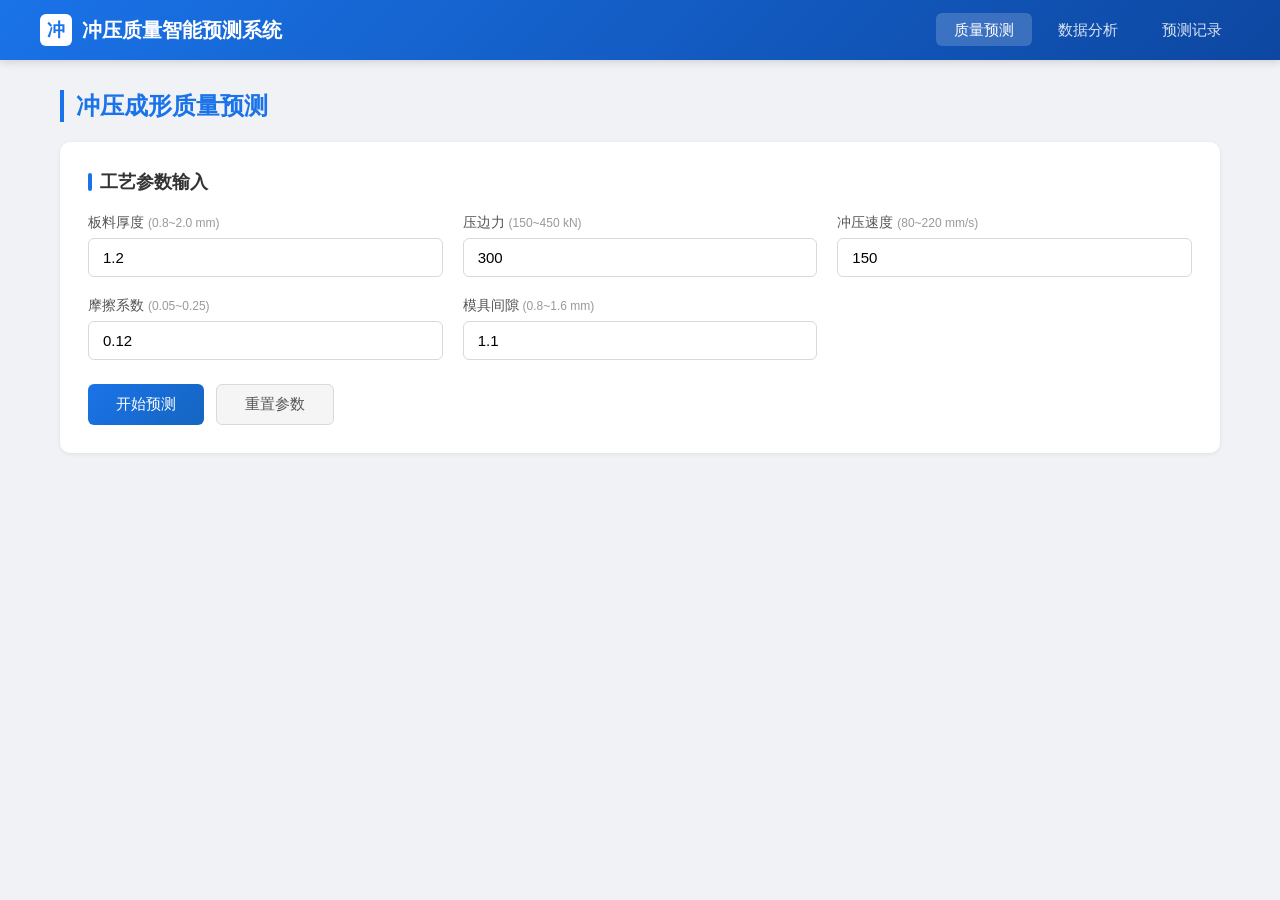
<file: templates/index.html>
<!DOCTYPE html>
<html lang="zh-CN">
<head>
    <meta charset="UTF-8">
    <meta name="viewport" content="width=device-width, initial-scale=1.0">
    <title>冲压质量智能预测系统</title>
    <link rel="stylesheet" href="/static/css/style.css">
</head>
<body>
    <nav class="navbar">
        <div class="logo">
            <div class="logo-icon">冲</div>
            <span>冲压质量智能预测系统</span>
        </div>
        <ul class="nav-links">
            <li><a href="/" class="active">质量预测</a></li>
            <li><a href="/analysis">数据分析</a></li>
            <li><a href="/history">预测记录</a></li>
        </ul>
    </nav>

    <div class="container">
        <h1 class="page-title">冲压成形质量预测</h1>

        <div class="card">
            <div class="card-title">工艺参数输入</div>
            <div class="form-grid">
                <div class="form-group">
                    <label>板料厚度 <span class="range">(0.8~2.0 mm)</span></label>
                    <input type="number" id="sheet_thickness" step="0.01" value="1.2" min="0.5" max="3.0">
                </div>
                <div class="form-group">
                    <label>压边力 <span class="range">(150~450 kN)</span></label>
                    <input type="number" id="blank_holder_force" step="1" value="300" min="50" max="700">
                </div>
                <div class="form-group">
                    <label>冲压速度 <span class="range">(80~220 mm/s)</span></label>
                    <input type="number" id="stamping_speed" step="1" value="150" min="50" max="300">
                </div>
                <div class="form-group">
                    <label>摩擦系数 <span class="range">(0.05~0.25)</span></label>
                    <input type="number" id="friction_coeff" step="0.001" value="0.12" min="0.01" max="0.5">
                </div>
                <div class="form-group">
                    <label>模具间隙 <span class="range">(0.8~1.6 mm)</span></label>
                    <input type="number" id="die_gap" step="0.01" value="1.1" min="0.5" max="2.5">
                </div>
            </div>
            <div class="btn-group">
                <button class="btn btn-primary" onclick="doPredict()">开始预测</button>
                <button class="btn btn-secondary" onclick="resetForm()">重置参数</button>
            </div>
        </div>

        <div id="result-area" style="display:none;">
            <div id="warning-area"></div>
            <div class="card">
                <div class="card-title">预测结果</div>
                <div class="result-grid" id="result-cards"></div>
                <p style="margin-top:16px;font-size:13px;color:#999;" id="predict-time"></p>
            </div>
        </div>

        <div id="loading-area" style="display:none;">
            <div class="card">
                <div class="loading">
                    <div class="spinner"></div>
                    <p>模型预测中，请稍候...</p>
                </div>
            </div>
        </div>
    </div>

    <script>
        function getParams() {
            return {
                sheet_thickness: parseFloat(document.getElementById('sheet_thickness').value),
                blank_holder_force: parseFloat(document.getElementById('blank_holder_force').value),
                stamping_speed: parseFloat(document.getElementById('stamping_speed').value),
                friction_coeff: parseFloat(document.getElementById('friction_coeff').value),
                die_gap: parseFloat(document.getElementById('die_gap').value)
            };
        }

        function doPredict() {
            const params = getParams();
            // 简单校验
            for (const key in params) {
                if (isNaN(params[key])) {
                    alert('请填写所有参数');
                    return;
                }
            }

            document.getElementById('result-area').style.display = 'none';
            document.getElementById('loading-area').style.display = 'block';

            fetch('/api/predict', {
                method: 'POST',
                headers: { 'Content-Type': 'application/json' },
                body: JSON.stringify(params)
            })
            .then(res => res.json())
            .then(data => {
                document.getElementById('loading-area').style.display = 'none';
                if (data.success) {
                    renderResult(data.data);
                } else {
                    alert('预测失败: ' + data.error);
                }
            })
            .catch(err => {
                document.getElementById('loading-area').style.display = 'none';
                alert('请求失败: ' + err);
            });
        }

        function renderResult(data) {
            document.getElementById('result-area').style.display = 'block';

            // 警告
            const warningArea = document.getElementById('warning-area');
            if (data.warnings && data.warnings.length > 0) {
                warningArea.innerHTML = `
                    <div class="warning-box">
                        <div class="warning-title">⚠ 工艺参数异常提醒</div>
                        <ul>${data.warnings.map(w => `<li>${w}</li>`).join('')}</ul>
                    </div>
                `;
            } else {
                warningArea.innerHTML = '';
            }

            // 结果卡片
            const cards = document.getElementById('result-cards');
            const preds = data.predictions;
            cards.innerHTML = Object.keys(preds).map(key => {
                const p = preds[key];
                const isDanger = p.value === 1;
                return `
                    <div class="result-card ${isDanger ? 'danger' : 'safe'}">
                        <div class="result-label">${p.name}</div>
                        <div class="result-value">${isDanger ? '存在风险' : '正常'}</div>
                        <div class="result-prob">风险概率: ${(p.prob * 100).toFixed(1)}%</div>
                    </div>
                `;
            }).join('');

            document.getElementById('predict-time').textContent = '预测时间: ' + data.timestamp;
        }

        function resetForm() {
            document.getElementById('sheet_thickness').value = 1.2;
            document.getElementById('blank_holder_force').value = 300;
            document.getElementById('stamping_speed').value = 150;
            document.getElementById('friction_coeff').value = 0.12;
            document.getElementById('die_gap').value = 1.1;
            document.getElementById('result-area').style.display = 'none';
        }
    </script>
</body>
</html>
</file>
<file: static/css/style.css>
* {
    margin: 0;
    padding: 0;
    box-sizing: border-box;
}

body {
    font-family: "Microsoft YaHei", "PingFang SC", sans-serif;
    background: #f0f2f5;
    color: #333;
    min-height: 100vh;
}

/* 导航栏 */
.navbar {
    background: linear-gradient(135deg, #1a73e8, #0d47a1);
    color: white;
    padding: 0 40px;
    height: 60px;
    display: flex;
    align-items: center;
    justify-content: space-between;
    box-shadow: 0 2px 8px rgba(0,0,0,0.15);
}

.navbar .logo {
    font-size: 20px;
    font-weight: bold;
    display: flex;
    align-items: center;
    gap: 10px;
}

.navbar .logo-icon {
    width: 32px;
    height: 32px;
    background: white;
    border-radius: 6px;
    display: flex;
    align-items: center;
    justify-content: center;
    color: #1a73e8;
    font-size: 18px;
}

.nav-links {
    display: flex;
    gap: 8px;
    list-style: none;
}

.nav-links a {
    color: rgba(255,255,255,0.85);
    text-decoration: none;
    padding: 8px 18px;
    border-radius: 6px;
    font-size: 15px;
    transition: all 0.2s;
}

.nav-links a:hover,
.nav-links a.active {
    background: rgba(255,255,255,0.18);
    color: white;
}

/* 主内容区 */
.container {
    max-width: 1200px;
    margin: 30px auto;
    padding: 0 20px;
}

.page-title {
    font-size: 24px;
    color: #1a73e8;
    margin-bottom: 20px;
    padding-left: 12px;
    border-left: 4px solid #1a73e8;
}

/* 卡片 */
.card {
    background: white;
    border-radius: 10px;
    padding: 28px;
    box-shadow: 0 1px 4px rgba(0,0,0,0.08);
    margin-bottom: 24px;
}

.card-title {
    font-size: 18px;
    color: #333;
    margin-bottom: 20px;
    font-weight: 600;
    display: flex;
    align-items: center;
    gap: 8px;
}

.card-title::before {
    content: "";
    width: 4px;
    height: 18px;
    background: #1a73e8;
    border-radius: 2px;
}

/* 表单 */
.form-grid {
    display: grid;
    grid-template-columns: repeat(3, 1fr);
    gap: 20px;
}

.form-group {
    display: flex;
    flex-direction: column;
    gap: 6px;
}

.form-group label {
    font-size: 14px;
    color: #555;
    font-weight: 500;
}

.form-group label .range {
    color: #999;
    font-size: 12px;
    font-weight: normal;
}

.form-group input {
    padding: 10px 14px;
    border: 1px solid #d9d9d9;
    border-radius: 6px;
    font-size: 15px;
    transition: border-color 0.2s;
}

.form-group input:focus {
    outline: none;
    border-color: #1a73e8;
    box-shadow: 0 0 0 2px rgba(26,115,232,0.15);
}

/* 按钮 */
.btn {
    padding: 10px 28px;
    border: none;
    border-radius: 6px;
    font-size: 15px;
    cursor: pointer;
    transition: all 0.2s;
    font-weight: 500;
}

.btn-primary {
    background: linear-gradient(135deg, #1a73e8, #1565c0);
    color: white;
}

.btn-primary:hover {
    background: linear-gradient(135deg, #1565c0, #0d47a1);
    transform: translateY(-1px);
    box-shadow: 0 4px 12px rgba(26,115,232,0.3);
}

.btn-secondary {
    background: #f5f5f5;
    color: #555;
    border: 1px solid #d9d9d9;
}

.btn-secondary:hover {
    background: #e8e8e8;
}

.btn-danger {
    background: #ff4d4f;
    color: white;
    padding: 5px 14px;
    font-size: 13px;
}

.btn-danger:hover {
    background: #d9363e;
}

.btn-group {
    display: flex;
    gap: 12px;
    margin-top: 24px;
}

/* 预测结果 */
.result-grid {
    display: grid;
    grid-template-columns: repeat(3, 1fr);
    gap: 20px;
    margin-top: 10px;
}

.result-card {
    border-radius: 10px;
    padding: 24px;
    text-align: center;
    border: 2px solid;
    transition: transform 0.2s;
}

.result-card:hover {
    transform: translateY(-3px);
}

.result-card.safe {
    background: #f6ffed;
    border-color: #52c41a;
}

.result-card.danger {
    background: #fff2f0;
    border-color: #ff4d4f;
}

.result-card .result-label {
    font-size: 16px;
    color: #666;
    margin-bottom: 10px;
}

.result-card .result-value {
    font-size: 28px;
    font-weight: bold;
    margin-bottom: 8px;
}

.result-card.safe .result-value {
    color: #52c41a;
}

.result-card.danger .result-value {
    color: #ff4d4f;
}

.result-card .result-prob {
    font-size: 13px;
    color: #999;
}

/* 警告 */
.warning-box {
    background: #fffbe6;
    border: 1px solid #ffe58f;
    border-radius: 8px;
    padding: 14px 18px;
    margin-bottom: 20px;
}

.warning-box .warning-title {
    color: #d48806;
    font-weight: 600;
    margin-bottom: 6px;
    font-size: 14px;
}

.warning-box ul {
    padding-left: 20px;
    color: #8c6d1f;
    font-size: 13px;
}

.warning-box li {
    margin: 3px 0;
}

/* 统计卡片 */
.stats-grid {
    display: grid;
    grid-template-columns: repeat(4, 1fr);
    gap: 16px;
    margin-bottom: 24px;
}

.stat-card {
    background: white;
    border-radius: 10px;
    padding: 20px;
    text-align: center;
    box-shadow: 0 1px 4px rgba(0,0,0,0.08);
}

.stat-card .stat-value {
    font-size: 32px;
    font-weight: bold;
    color: #1a73e8;
    margin-bottom: 6px;
}

.stat-card .stat-label {
    font-size: 13px;
    color: #888;
}

/* 表格 */
.data-table {
    width: 100%;
    border-collapse: collapse;
    font-size: 14px;
}

.data-table th {
    background: #fafafa;
    padding: 12px 14px;
    text-align: left;
    font-weight: 600;
    color: #555;
    border-bottom: 2px solid #e8e8e8;
}

.data-table td {
    padding: 12px 14px;
    border-bottom: 1px solid #f0f0f0;
    color: #666;
}

.data-table tr:hover {
    background: #fafafa;
}

.tag {
    display: inline-block;
    padding: 2px 10px;
    border-radius: 10px;
    font-size: 12px;
    font-weight: 500;
}

.tag-safe {
    background: #f6ffed;
    color: #52c41a;
    border: 1px solid #b7eb8f;
}

.tag-danger {
    background: #fff2f0;
    color: #ff4d4f;
    border: 1px solid #ffccc7;
}

/* 分页 */
.pagination {
    display: flex;
    justify-content: center;
    gap: 8px;
    margin-top: 24px;
}

.pagination button {
    padding: 6px 14px;
    border: 1px solid #d9d9d9;
    background: white;
    border-radius: 4px;
    cursor: pointer;
    font-size: 13px;
}

.pagination button.active {
    background: #1a73e8;
    color: white;
    border-color: #1a73e8;
}

.pagination button:disabled {
    opacity: 0.5;
    cursor: not-allowed;
}

/* 图表容器 */
.chart-container {
    width: 100%;
    height: 320px;
}

.chart-row {
    display: grid;
    grid-template-columns: 1fr 1fr;
    gap: 24px;
}

/* 空状态 */
.empty-state {
    text-align: center;
    padding: 60px 20px;
    color: #999;
}

.empty-state .empty-icon {
    font-size: 48px;
    margin-bottom: 12px;
}

/* 加载动画 */
.loading {
    text-align: center;
    padding: 40px;
    color: #999;
}

.spinner {
    display: inline-block;
    width: 30px;
    height: 30px;
    border: 3px solid #e0e0e0;
    border-top-color: #1a73e8;
    border-radius: 50%;
    animation: spin 0.8s linear infinite;
    margin-bottom: 10px;
}

@keyframes spin {
    to { transform: rotate(360deg); }
}

/* 响应式 */
@media (max-width: 768px) {
    .form-grid, .result-grid, .stats-grid, .chart-row {
        grid-template-columns: 1fr;
    }
    .navbar {
        padding: 0 16px;
    }
    .nav-links a {
        padding: 6px 10px;
        font-size: 13px;
    }
}
</file>
